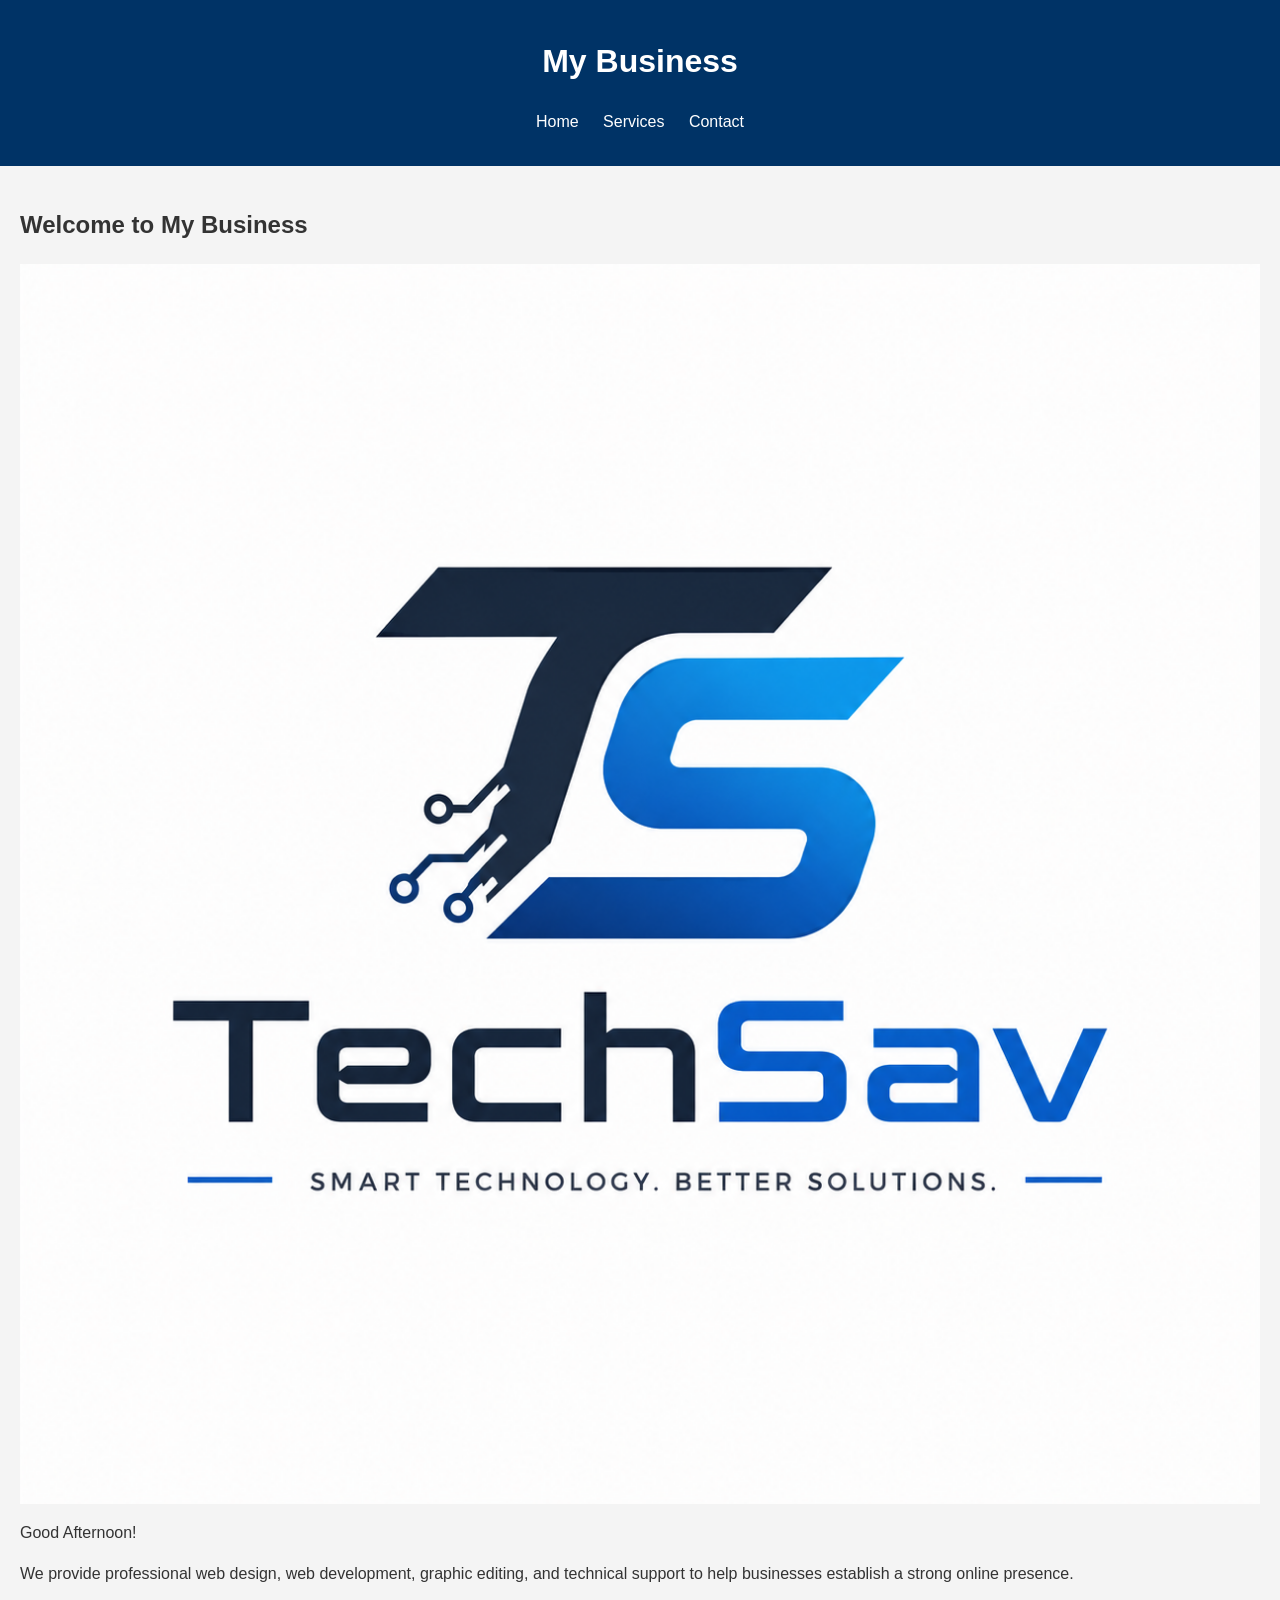
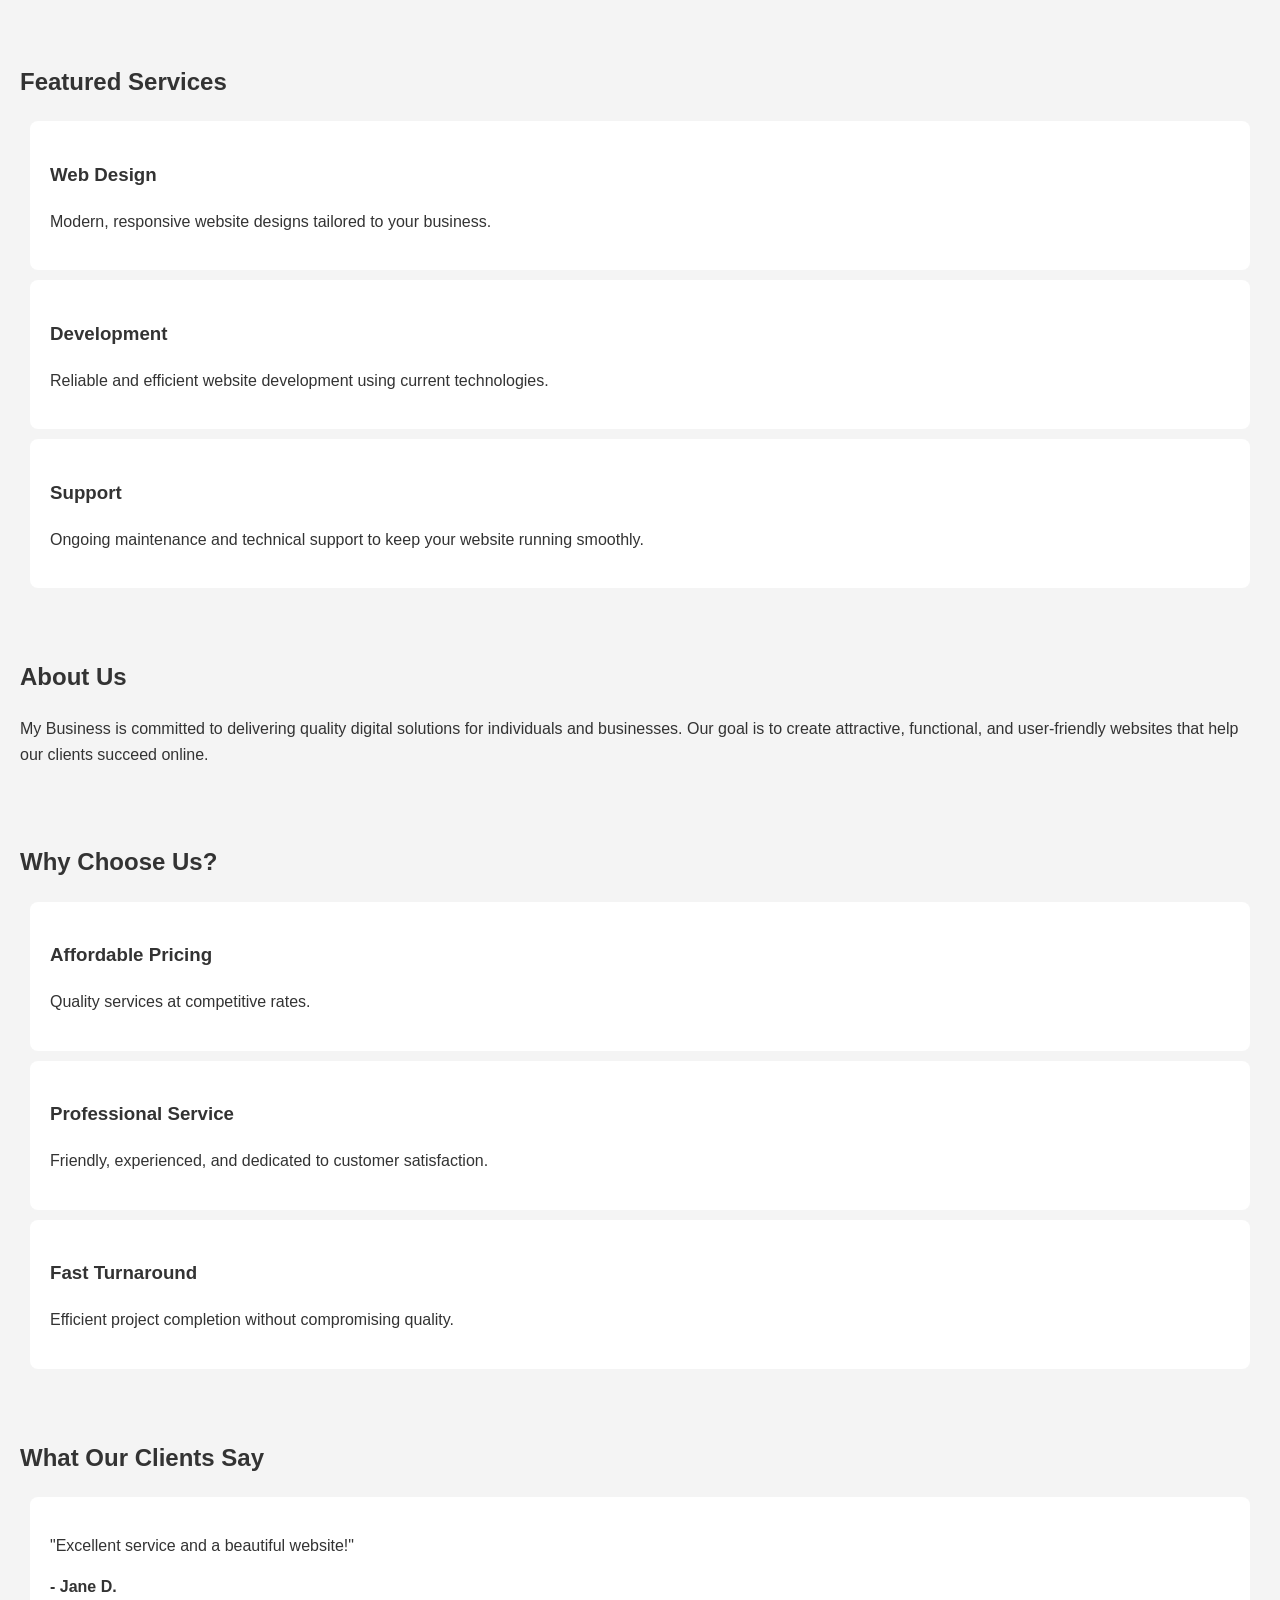
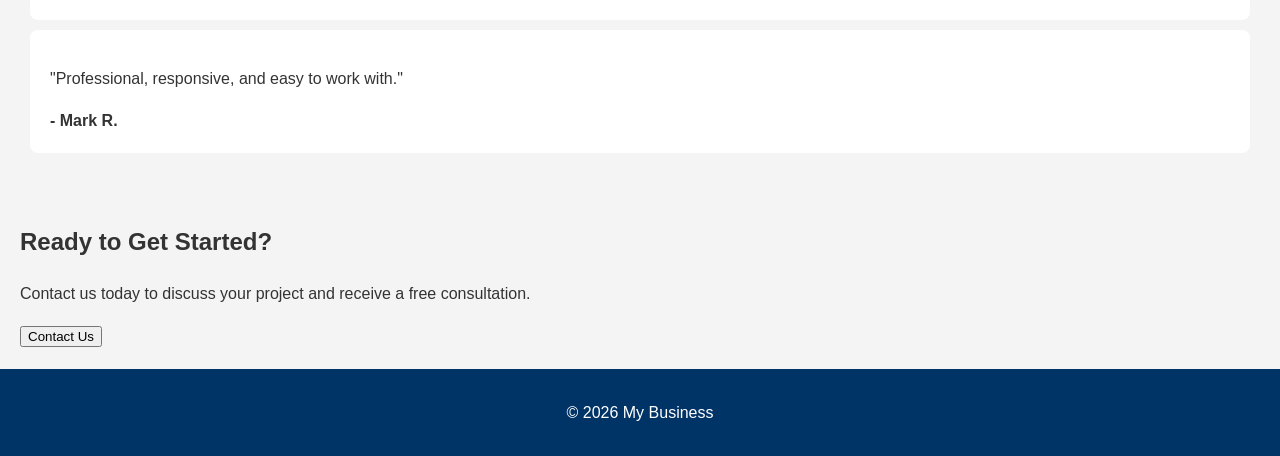
<file: index.html>
<!DOCTYPE html>
<html lang="en">
<head>
    <meta charset="UTF-8">
    <meta name="viewport" content="width=device-width, initial-scale=1.0">
    <title>TechSav | Home</title>
    <meta name="description" content="Welcome to My Business website.">
    <link rel="stylesheet" href="styles.css">
</head>

<body>
    <header>
        <h1>My Business</h1>

        <nav>
            <button id="menuBtn">☰ Menu</button>

            <ul id="menu">
                <li><a href="index.html">Home</a></li>
                <li><a href="services.html">Services</a></li>
                <li><a href="contact.html">Contact</a></li>
            </ul>
        </nav>
    </header>

    <main>
        <!-- Hero Section -->
        <section>
            <h2>Welcome to My Business</h2>

            <img class="hero-image" src="TechSav.png" alt="Business banner">

            <p id="greeting"></p>

            <p>
                We provide professional web design, web development,
                graphic editing, and technical support to help businesses
                establish a strong online presence.
            </p>
        </section>

        <!-- Featured Services -->
        <section>
            <h2>Featured Services</h2>

            <div class="card">
                <h3>Web Design</h3>
                <p>Modern, responsive website designs tailored to your business.</p>
            </div>

            <div class="card">
                <h3>Development</h3>
                <p>Reliable and efficient website development using current technologies.</p>
            </div>

            <div class="card">
                <h3>Support</h3>
                <p>Ongoing maintenance and technical support to keep your website running smoothly.</p>
            </div>
        </section>

        <!-- About Us -->
        <section>
            <h2>About Us</h2>

            <p>
                My Business is committed to delivering quality digital
                solutions for individuals and businesses. Our goal is to
                create attractive, functional, and user-friendly websites
                that help our clients succeed online.
            </p>
        </section>

        <!-- Why Choose Us -->
        <section>
            <h2>Why Choose Us?</h2>

            <div class="card">
                <h3>Affordable Pricing</h3>
                <p>Quality services at competitive rates.</p>
            </div>

            <div class="card">
                <h3>Professional Service</h3>
                <p>Friendly, experienced, and dedicated to customer satisfaction.</p>
            </div>

            <div class="card">
                <h3>Fast Turnaround</h3>
                <p>Efficient project completion without compromising quality.</p>
            </div>
        </section>

        <!-- Testimonials -->
        <section>
            <h2>What Our Clients Say</h2>

            <div class="card">
                <p>"Excellent service and a beautiful website!"</p>
                <strong>- Jane D.</strong>
            </div>

            <div class="card">
                <p>"Professional, responsive, and easy to work with."</p>
                <strong>- Mark R.</strong>
            </div>
        </section>

        <!-- Call to Action -->
        <section>
            <h2>Ready to Get Started?</h2>

            <p>
                Contact us today to discuss your project and receive a free consultation.
            </p>

            <a href="contact.html">
                <button type="button">Contact Us</button>
            </a>
        </section>
    </main>

    <footer>
        <p>&copy; 2026 My Business</p>
    </footer>

    <script src="script.js"></script>
</body>
</html>
</file>
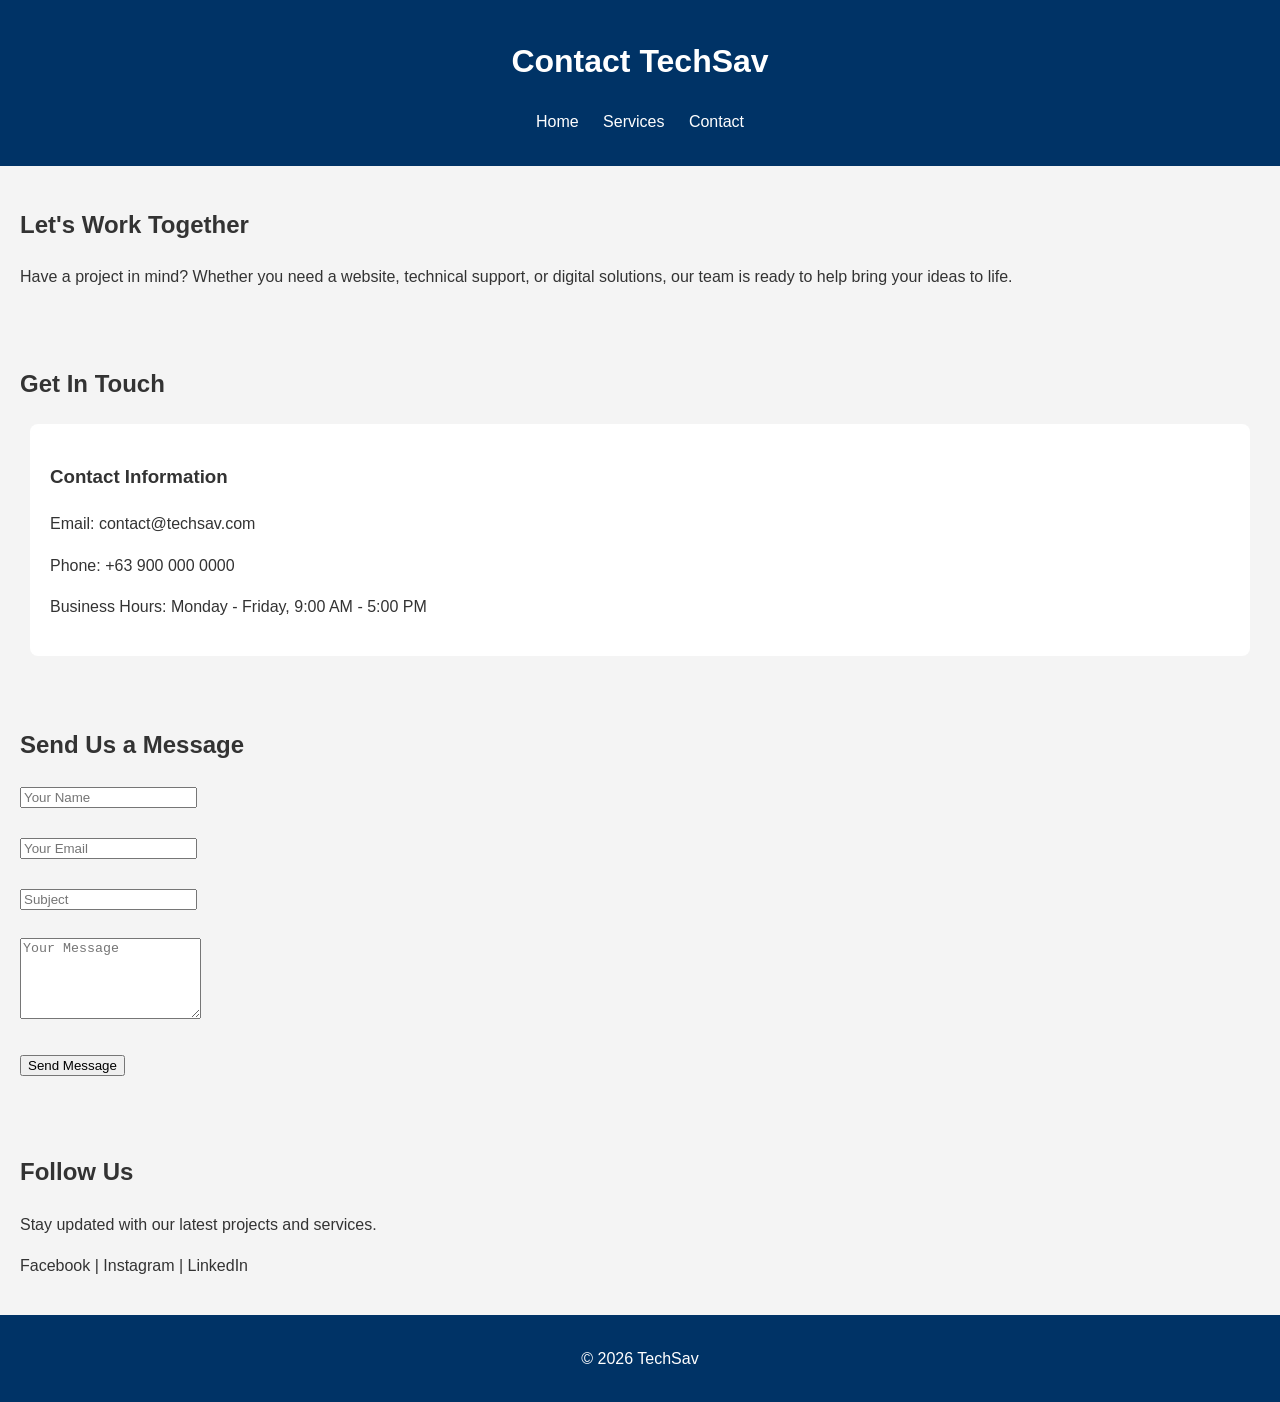
<file: contact.html>
<!DOCTYPE html>
<html lang="en">
<head>
    <meta charset="UTF-8">
    <meta name="viewport" content="width=device-width, initial-scale=1.0">
    <title>TechSav | Contact</title>
    <meta name="description" content="Contact TechSav for web design, development, and digital services.">
    <link rel="stylesheet" href="styles.css">
</head>

<body>
    <header>
        <h1>Contact TechSav</h1>

        <nav>
            <ul>
                <li><a href="index.html">Home</a></li>
                <li><a href="services.html">Services</a></li>
                <li><a href="contact.html">Contact</a></li>
            </ul>
        </nav>
    </header>

    <main>
        <section>
            <h2>Let's Work Together</h2>

            <p>
                Have a project in mind? Whether you need a website, technical support,
                or digital solutions, our team is ready to help bring your ideas to life.
            </p>
        </section>

        <section>
            <h2>Get In Touch</h2>

            <div class="card">
                <h3>Contact Information</h3>
                <p>Email: contact@techsav.com</p>
                <p>Phone: +63 900 000 0000</p>
                <p>Business Hours: Monday - Friday, 9:00 AM - 5:00 PM</p>
            </div>
        </section>

        <section>
            <h2>Send Us a Message</h2>

            <form id="contactForm">
                <input type="text" id="name" placeholder="Your Name" required>
                <br><br>

                <input type="email" id="email" placeholder="Your Email" required>
                <br><br>

                <input type="text" id="subject" placeholder="Subject">
                <br><br>

                <textarea id="messageText" placeholder="Your Message" rows="5"></textarea>
                <br><br>

                <button type="submit">Send Message</button>
            </form>

            <p id="message"></p>
        </section>

        <section>
            <h2>Follow Us</h2>

            <p>
                Stay updated with our latest projects and services.
            </p>

            <p>
                Facebook | Instagram | LinkedIn
            </p>
        </section>
    </main>

    <footer>
        <p>&copy; 2026 TechSav</p>
    </footer>

    <script src="script.js"></script>
</body>
</html>
</file>
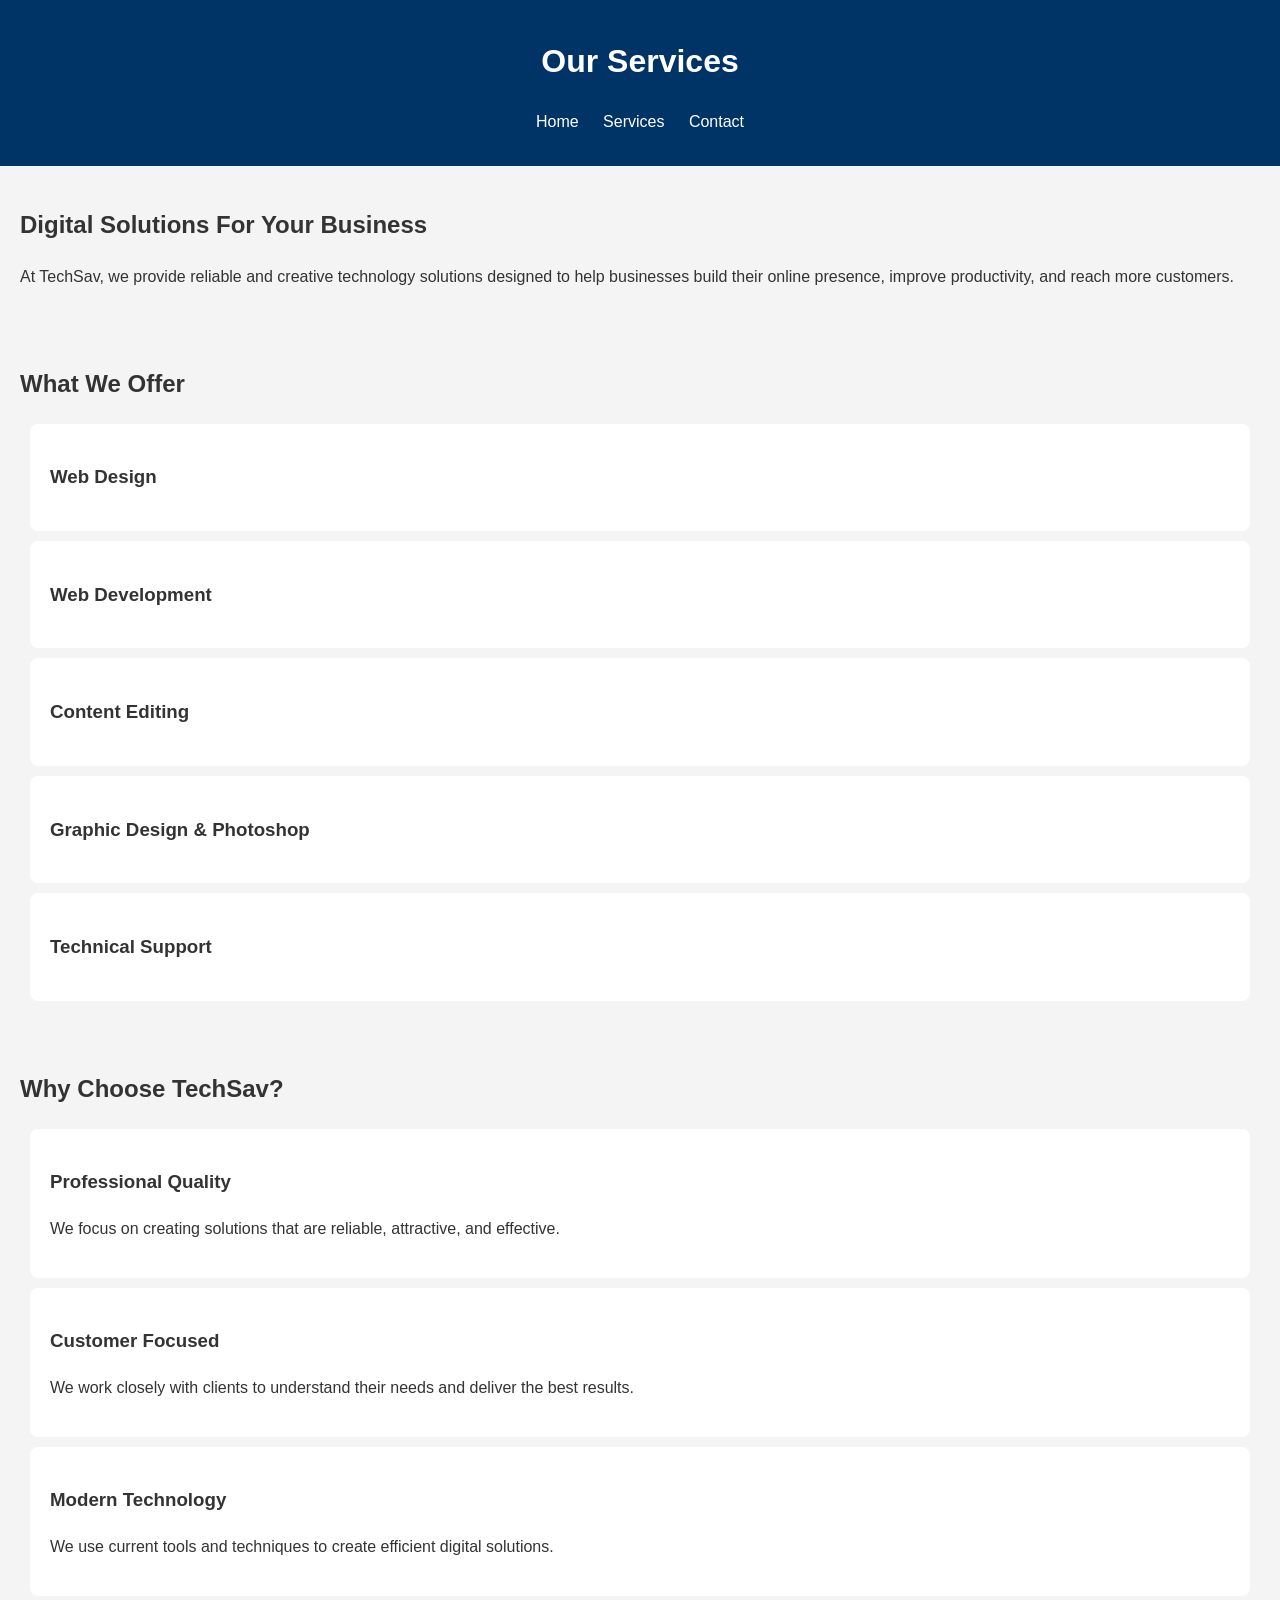
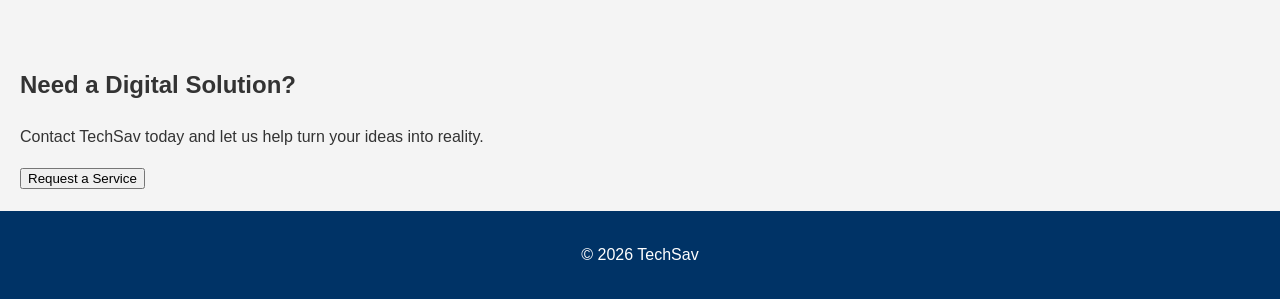
<file: services.html>
<!DOCTYPE html>
<html lang="en">
<head>
    <meta charset="UTF-8">
    <meta name="viewport" content="width=device-width, initial-scale=1.0">
    <title>TechSav | Services</title>
    <meta name="description" content="Explore TechSav's digital services.">
    <link rel="stylesheet" href="styles.css">
</head>

<body>
    <header>
        <h1>Our Services</h1>

        <nav>
            <ul>
                <li><a href="index.html">Home</a></li>
                <li><a href="services.html">Services</a></li>
                <li><a href="contact.html">Contact</a></li>
            </ul>
        </nav>
    </header>

    <main>

        <!-- Introduction -->
        <section>
            <h2>Digital Solutions For Your Business</h2>

            <p>
                At TechSav, we provide reliable and creative technology solutions
                designed to help businesses build their online presence, improve
                productivity, and reach more customers.
            </p>
        </section>


        <!-- Services -->
        <section>
            <h2>What We Offer</h2>

            <div class="card service-card">
                <h3>Web Design</h3>

                <div class="service-info">
                    <p>
                        We design modern, responsive, and user-friendly websites
                        that represent your brand and provide a great experience
                        for your customers.
                    </p>
                </div>
            </div>


            <div class="card service-card">
                <h3>Web Development</h3>

                <div class="service-info">
                    <p>
                        We build fast, secure, and functional websites using
                        modern development practices to meet your business goals.
                    </p>
                </div>
            </div>


            <div class="card service-card">
                <h3>Content Editing</h3>

                <div class="service-info">
                    <p>
                        We improve written and digital content by enhancing
                        clarity, structure, and overall presentation.
                    </p>
                </div>
            </div>


            <div class="card service-card">
                <h3>Graphic Design & Photoshop</h3>

                <div class="service-info">
                    <p>
                        From logos to promotional graphics, we create visual
                        designs that help your business stand out.
                    </p>
                </div>
            </div>


            <div class="card service-card">
                <h3>Technical Support</h3>

                <div class="service-info">
                    <p>
                        We provide assistance, troubleshooting, and maintenance
                        to keep your digital platforms working smoothly.
                    </p>
                </div>
            </div>

        </section>


        <!-- Benefits -->
        <section>
            <h2>Why Choose TechSav?</h2>

            <div class="card">
                <h3>Professional Quality</h3>
                <p>
                    We focus on creating solutions that are reliable,
                    attractive, and effective.
                </p>
            </div>

            <div class="card">
                <h3>Customer Focused</h3>
                <p>
                    We work closely with clients to understand their needs
                    and deliver the best results.
                </p>
            </div>

            <div class="card">
                <h3>Modern Technology</h3>
                <p>
                    We use current tools and techniques to create efficient
                    digital solutions.
                </p>
            </div>
        </section>


        <!-- Call To Action -->
        <section>
            <h2>Need a Digital Solution?</h2>

            <p>
                Contact TechSav today and let us help turn your ideas into reality.
            </p>

            <a href="contact.html">
                <button type="button">Request a Service</button>
            </a>
        </section>

    </main>


    <footer>
        <p>&copy; 2026 TechSav</p>
    </footer>


    <script src="script.js"></script>
</body>
</html>
</file>
<file: styles.css>
html,
body {
    height: 100%;
    margin: 0;
}

body {
    display: flex;
    flex-direction: column;
    min-height: 100vh;
    font-family: Arial, sans-serif;
    line-height: 1.6;
    background: #f4f4f4;
    color: #333;
}

header,
footer {
    background: #003366;
    color: white;
    padding: 15px;
    text-align: center;
}

nav ul {
    list-style: none;
    padding: 0;
}

nav li {
    display: inline-block;
    margin: 0 10px;
}

nav a {
    color: white;
    text-decoration: none;
}

main,
section {
    flex: 1;
}

section {
    padding: 20px;
}

.card {
    background: white;
    margin: 10px;
    padding: 20px;
    border-radius: 8px;
}

#menuBtn {
    display: none;
}

@media (max-width: 600px) {
    #menuBtn {
        display: block;
        margin: auto;
    }

    #menu {
        display: none;
    }

    #menu.show {
        display: block;
    }

    nav li {
        display: block;
    }
}

footer {
    background: #003366;
    color: white;
    text-align: center;
    padding: 15px;
}

.service-card {
    cursor: pointer;
    transition: background 0.3s ease;
}

.service-card:hover {
    background: #e8f1ff;
}

.service-info {
    display: none;
    margin-top: 10px;
    border-top: 1px solid #ccc;
    padding-top: 10px;
}

.service-card.active .service-info {
    display: block;
}

.hero-image {
    display: block;
    margin: 0 auto;
    max-width: 100%;
    height: auto;
}
</file>
